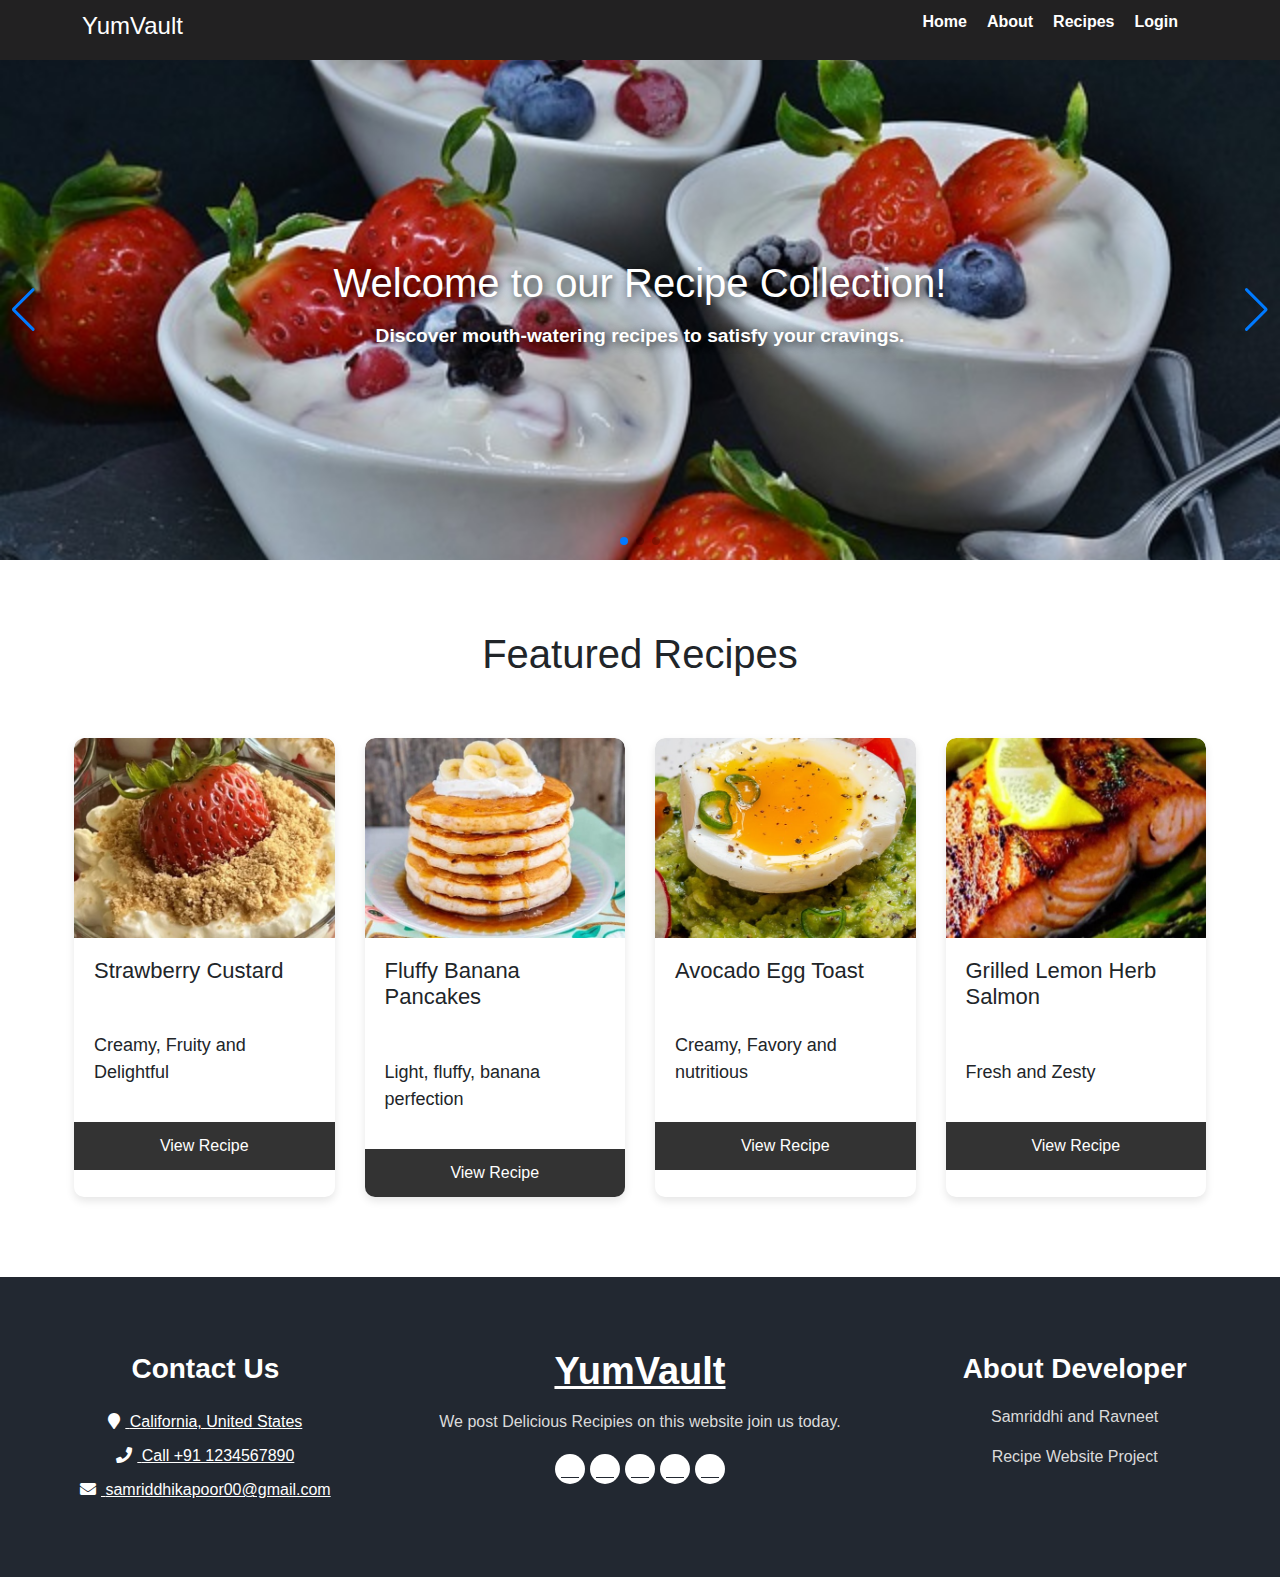
<file: index.html>
<!DOCTYPE html>
<html lang="en">

<head>
    <meta charset="UTF-8">
    <meta name="viewport" content="width=device-width, initial-scale=1.0">
    <title>YumVault</title>
    <!-- Style CSS -->
    <link rel="stylesheet" href="./css/styles.css">

    <!--  ICONS CDN-->
    <link rel="stylesheet" href="https://cdnjs.cloudflare.com/ajax/libs/font-awesome/5.15.3/css/all.min.css">

    <!-- Footer CSS -->
    <link rel="stylesheet" href="./css/footer.css">

    <!-- Bootstrap CDN -->
    <link href="https://cdn.jsdelivr.net/npm/bootstrap@5.3.3/dist/css/bootstrap.min.css" rel="stylesheet"
        integrity="sha384-QWTKZyjpPEjISv5WaRU9OFeRpok6YctnYmDr5pNlyT2bRjXh0JMhjY6hW+ALEwIH" crossorigin="anonymous">

</head>

<body>

    <!--  Navbar Section  -->
    <header>
        <div class="container">
            <h1 class="logo">
                <a class="home_logo" href="index.html">
                    YumVault
                </a>
            </h1>
            <div class="menu-icon" onclick="toggleMenu()">
                <i class="fas fa-bars"></i>
            </div>
            <nav>
                <ul class="nav-list">
                    <li><a href="index.html">Home</a></li>
                    <li><a href="about.html">About</a></li>
                    <li><a href="recipe.html">Recipes</a></li>
                     <!-- <li><a href="login.html">Login</a></li>  -->
                     <li id="loginNavItem"><a href="login.html">Login</a></li>
                <li id="logoutNavItem" style="display: none;">
                    <a href="#" id="logoutLink">Logout</a>
                    </ul>
            </nav>
        </div>
    </header>


    <!-- Hero Section with Carousel -->
    <section class="hero">
        <div class="swiper hero-swiper">
            <div class="swiper-wrapper">
                <div class="swiper-slide">
                    <img src="images/images/dish-1.jpg" alt="Delicious Dish">
                    <div class="hero-text">
                        <h2>Welcome to our Recipe Collection!</h2>
                        <p>Discover mouth-watering recipes to satisfy your cravings.</p>
                    </div>
                </div>
                <div class="swiper-slide">
                    <img src="images/images/dish-2.jpg" alt="Tasty Food">
                    <div class="hero-text">
                        <h2>Cooking Made Easy</h2>
                        <p>Find step-by-step guides to cook like a pro.</p>
                    </div>
                </div>
                <div class="swiper-slide">
                    <img src="images/images/dish-3.jpg" alt="Healthy Meal">
                    <div class="hero-text">
                        <h2>Healthy & Delicious</h2>
                        <p>Try nutritious meals that taste amazing.</p>
                    </div>
                </div>
            </div>

            <!-- Swiper navigation buttons -->
            <div class="swiper-button-next"></div>
            <div class="swiper-button-prev"></div>

            <!-- Swiper pagination (dots) -->
            <div class="swiper-pagination"></div>
        </div>
    </section>

    <!--Recipe section Cards-->
    <section class="recipes">
        <h1>Featured Recipes</h1>
        <div class="recipe-section">
            <div class="recipe-card">
                <img src="images/images/Strawberry custard.jpg" alt="">
                <h2>Strawberry Custard</h2>
                <p> Creamy, Fruity and Delightful </p>
                <a   href="/recipe.html" class="view-recipe" data-title="Strawberry Custard" data-image="images/images/Strawberry custard.jpg"
                    data-id="1" data-description="Delicious strawberry custard with a creamy texture." >View Recipe</a>
            </div>

            <div class="recipe-card">
                <img src="images/images/bananapancakes.jpg" alt="">
                <h2>Fluffy Banana Pancakes</h2>
                <p>Light, fluffy, banana perfection</p>
                <a  href="/recipe.html" class="view-recipe" data-title="Strawberry Custard" data-image="images/images/bananapancakes.jpg"
                    data-id="2" data-description="Delicious strawberry custard with a creamy texture." >View Recipe</a>
            </div>
            <div class="recipe-card">
                <img src="images/images/avocado egg.jpg" alt="">
                <h2>Avocado Egg Toast</h2>
                <p>Creamy, Favory and nutritious</p>
                <!-- <a href="#">View Recipe</a> -->
                <a   href="/recipe.html" class="view-recipe" data-title="Strawberry Custard" data-image="images/images/avocado egg.jpg"
                    data-id="3" data-description="Delicious strawberry custard with a creamy texture.">View Recipe</a>
            </div>
            <div class="recipe-card">
                <img src="images/images/salmon.jpg" alt="">
                <h2>Grilled Lemon Herb Salmon</h2>
                <p>Fresh and Zesty</p>
                <!-- <a href="#">View Recipe</a> -->
                <a  href="/recipe.html" class="view-recipe" data-title="Strawberry Custard" data-image="images/images/salmon.jpg"
                    data-id="4" data-description="Delicious strawberry custard with a creamy texture.">View Recipe</a>
            </div>
        </div>


        <!-- Modal Structure -->
        <!-- <div id="recipeModal" class="modal">
            <div class="modal-content" id="modal-content">
                <span class="close">&times;</span>
                <h2 id="modalTitle">Recipe Name</h2>
                <img id="modalImage" src="" alt="Recipe Image">
                <p id="recipeIngredients">Ingredients will appear here.....</p><br />
                <hr /><br />
                <p id="modalDescription">Recipe details will appear here...</p>
            </div>
        </div> -->
    </section>

    <!-- Footer section -->
    <footer class="footer_section">
        <div>
            <div class="row">
                <div class="col-md-4 footer-col">
                    <div class="footer_contact">
                        <h4>
                            Contact Us
                        </h4>
                        <div class="contact_link_box">
                            <a href="">
                                <i class="fa fa-map-marker" aria-hidden="true"></i>
                                <span>
                                    California, United States
                                </span>
                            </a>
                            <a href="">
                                <i class="fa fa-phone" aria-hidden="true"></i>
                                <span>
                                    Call +91 1234567890
                                </span>
                            </a>
                            <a href="mailto:samriddhikapoor00@gmail.com">
                                <i class="fa fa-envelope" aria-hidden="true"></i>
                                <span>
                                    samriddhikapoor00@gmail.com
                                </span>
                            </a>
                        </div>
                    </div>
                </div>
                <div class="col-md-4 footer-col">
                    <div class="footer_detail">
                        <a href="" class="footer-logo">
                            YumVault
                        </a>
                        <p>
                            We post Delicious Recipies on this website join us today.
                        </p>
                        <div class="footer_social">
                            <a href="https://facebook.com" target="_blank">
                                <i class="fa fa-fw fa-facebook"></i>
                            </a>
                            <a href="https://twitter.com" target="_blank">
                                <i class="fa fa-twitter" aria-hidden="true"></i>
                            </a>
                            <a href="https://www.linkedin.com/" target="_blank">
                                <i class="fa fa-linkedin" aria-hidden="true"></i>
                            </a>
                            <a href="https://instagram.com" target="_blank">
                                <i class="fa fa-instagram" aria-hidden="true"></i>
                            </a>
                            <a href="https://pinterest.com" target="_blank">
                                <i class="fa fa-pinterest" aria-hidden="true"></i>
                            </a>
                        </div>
                    </div>
                </div>
                <div class="col-md-4 footer-col">
                    <h4>
                        About Developer
                    </h4>
                    <p>
                        Samriddhi and Ravneet
                    </p>
                    <p>
                        Recipe Website Project
                    </p>
                </div>
            </div>

        </div>
    </footer>
    <!-- footer section -->






    <!-- For the navbar section  -->
    <script>
        function toggleMenu() {
            document.querySelector(".nav-list").classList.toggle("active");

        }
    </script>

    <!-- Add these right before your closing </body> tag -->
    <link rel="stylesheet" href="https://cdn.jsdelivr.net/npm/swiper@10/swiper-bundle.min.css" />
    <script src="https://cdn.jsdelivr.net/npm/swiper@10/swiper-bundle.min.js"></script>

    <!-- Custom Javascript for the modal -->
    <script src="./js/a.js"></script>

    <!-- For Bootstrap -->
    <script src="https://cdn.jsdelivr.net/npm/bootstrap@5.3.3/dist/js/bootstrap.bundle.min.js"
        integrity="sha384-YvpcrYf0tY3lHB60NNkmXc5s9fDVZLESaAA55NDzOxhy9GkcIdslK1eN7N6jIeHz"
        crossorigin="anonymous"></script>

</body>

</html>



<!-- Commented Code -->

<!-- <section class="hero">
    <div class="hero-section">
        <h2>Welcome to our Recipe Collection!</h2>
        <p>Search mouth watering recipes to satisfy your craving.</p>

         <form action="#" class="search-box">
                <input type="text" placeholder="Search Recipe">
                <button>Search</button> 

        </form>  
    </div>
</section> -->
<!-- Swiper CSS -->
<!-- <link rel="stylesheet" href="https://cdn.jsdelivr.net/npm/swiper@10/swiper-bundle.min.css" />

<!- Hero Section with Carousel -->
<!-- <section class="hero">
    <div class="swiper hero-swiper">
        <div class="swiper-wrapper">
            <div class="swiper-slide">
                <img src="images/images/dish-1.jpg" alt="Delicious Dish">
                <div class="hero-text">
                    <h2>Welcome to our Recipe Collection!</h2>
                    <p>Discover mouth-watering recipes to satisfy your cravings.</p>
                </div>
            </div>
            <div class="swiper-slide">
                <img src="images/images/dish-2.jpg" alt="Tasty Food">
                <div class="hero-text">
                    <h2>Cooking Made Easy</h2>
                    <p>Find step-by-step guides to cook like a pro.</p>
                </div>
            </div>
            <div class="swiper-slide">
                <img src="images/images/dish-3.jpg" alt="Healthy Meal">
                <div class="hero-text">
                    <h2>Healthy & Delicious</h2>
                    <p>Try nutritious meals that taste amazing.</p>
                </div>
            </div>
        </div>
        
        <!- Swiper navigation buttons
        <div class="swiper-button-next"></div>
        <div class="swiper-button-prev"></div>
        
        <!- Swiper pagination (dots) -->
<!--       <div class="swiper-pagination"></div>
    </div>
</section> 

<!-Swiper JS -->
<!-- <script src="https://cdn.jsdelivr.net/npm/swiper@10/swiper-bundle.min.js"></script>

<script>
    var swiper = new Swiper(".hero-swiper", {
        loop: true,
        autoplay: {
            delay: 4000,
            disableOnInteraction: false,
        },
        pagination: {
            el: ".swiper-pagination",
            clickable: true,
        },
        navigation: {
            nextEl: ".swiper-button-next",
            prevEl: ".swiper-button-prev",
        },
    });
</script> -->
</file>
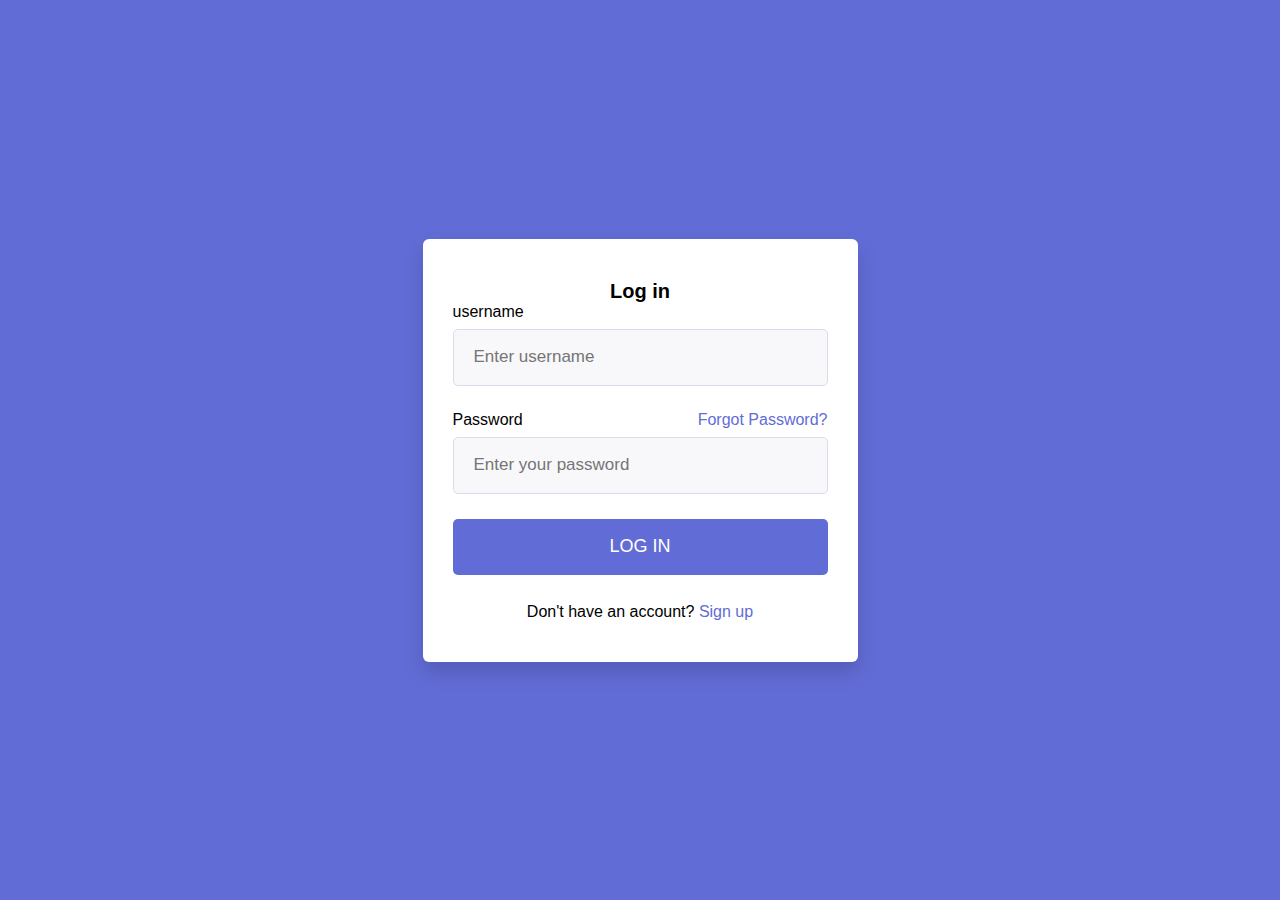
<file: admin_dash.html>
<!DOCTYPE html>
<html lang="en">
<head>
    <meta charset="UTF-8">
    <meta name="viewport" content="width=device-width, initial-scale=1.0">
    <title>Admin Dashboard - YumVault</title>
    <link rel="stylesheet" href="./css/styles.css">
    <link rel="stylesheet" href="https://cdnjs.cloudflare.com/ajax/libs/font-awesome/5.15.3/css/all.min.css">
    <link href="https://cdn.jsdelivr.net/npm/bootstrap@5.3.3/dist/css/bootstrap.min.css" rel="stylesheet">
    <link rel="stylesheet" href="./css/admin.css">
</head>
<body>
    <header>
        <div class="container">
            <h1 class="logo">
                <a class="home_logo" href="index.html">
                    YumVault
                </a>
            </h1>
            <nav>
                <ul class="nav-list">
                    <li><a href="index.html">Home</a></li>
                    <li><a href="about.html">About</a></li>
                    <li><a href="recipe.html">Recipes</a></li>
                    <li><a href="login.html">Login</a></li>
                </ul>
            </nav>
        </div>
    </header>

    <div class="admin-container">
        <!-- Sidebar -->
        <div class="sidebar">
            <div class="sidebar-header">
                <h3><i class="fas fa-user-shield"></i> Admin Panel</h3>
            </div>
            <ul class="sidebar-menu">
                <!-- <li class="active"><i class="fas fa-tachometer-alt"></i> Dashboard</li>
                <li><i class="fas fa-utensils"></i> Recipes</li>
                <li><i class="fas fa-users"></i> Users</li>
                <li><i class="fas fa-cog"></i> Settings</li> -->
                <li class="active"><i class="fas fa-utensils"></i> Recipes Dashboard</li>
            </ul>
        </div>

        <!-- Main Content -->
        <div class="main-content">
            <div class="dashboard-header">
                <h2>Recipe Management</h2>
                <button class="logout-btn" id="logoutBtn"><i class="fas fa-sign-out-alt"></i> Logout</button>
            </div>

            <button class="add-btn" id="addRecipeBtn"><i class="fas fa-plus"></i> Add New Recipe</button>

            <div class="card">
                <div class="table-responsive">
                    <table id="recipesTable">
                        <thead>
                            <tr>
                                <th>ID</th>
                                <th>Image</th>
                                <th>Title</th>
                                <th>Actions</th>
                               
                            </tr>
                        </thead>
                        <tbody>
                            <!-- Recipe data will be loaded here -->
                        </tbody>
                    </table>
                </div>
            </div>
        </div>
    </div>

    <!-- Add/Edit Recipe Modal -->
    <div class="modal" id="recipeModal">
        <div class="modal-content">
            <div class="modal-header">
                <h3 id="modalTitle">Add New Recipe</h3>
                <button class="close-btn" id="closeModal">&times;</button>
            </div>
            <form id="recipeForm">
                <input type="hidden" id="recipeId">
                <div class="form-group">
                    <label for="recipeTitle">Title</label>
                    <input type="text" id="recipeTitle" required>
                </div>
                <div class="form-group">
                    <label for="recipeDescription">Description</label>
                    <input type="text" id="recipeDescription" required>
                </div>
                <div class="form-group">
                    <label for="recipeIngredients">Ingredients</label>
                    <textarea id="recipeIngredients" required></textarea>
                </div>
                <div class="form-group">
                    <label for="recipeImage">Image URL</label>
                    <input type="text" id="recipeImage" required>
                </div>
                <div class="modal-footer">
                    <button type="button" class="cancel-btn" id="cancelBtn">Cancel</button>
                    <button type="submit" class="save-btn">Save</button>
                </div>
            </form>
        </div>
    </div>

    <script src="./js/admin.js"></script>
</body>
</html>
</file>
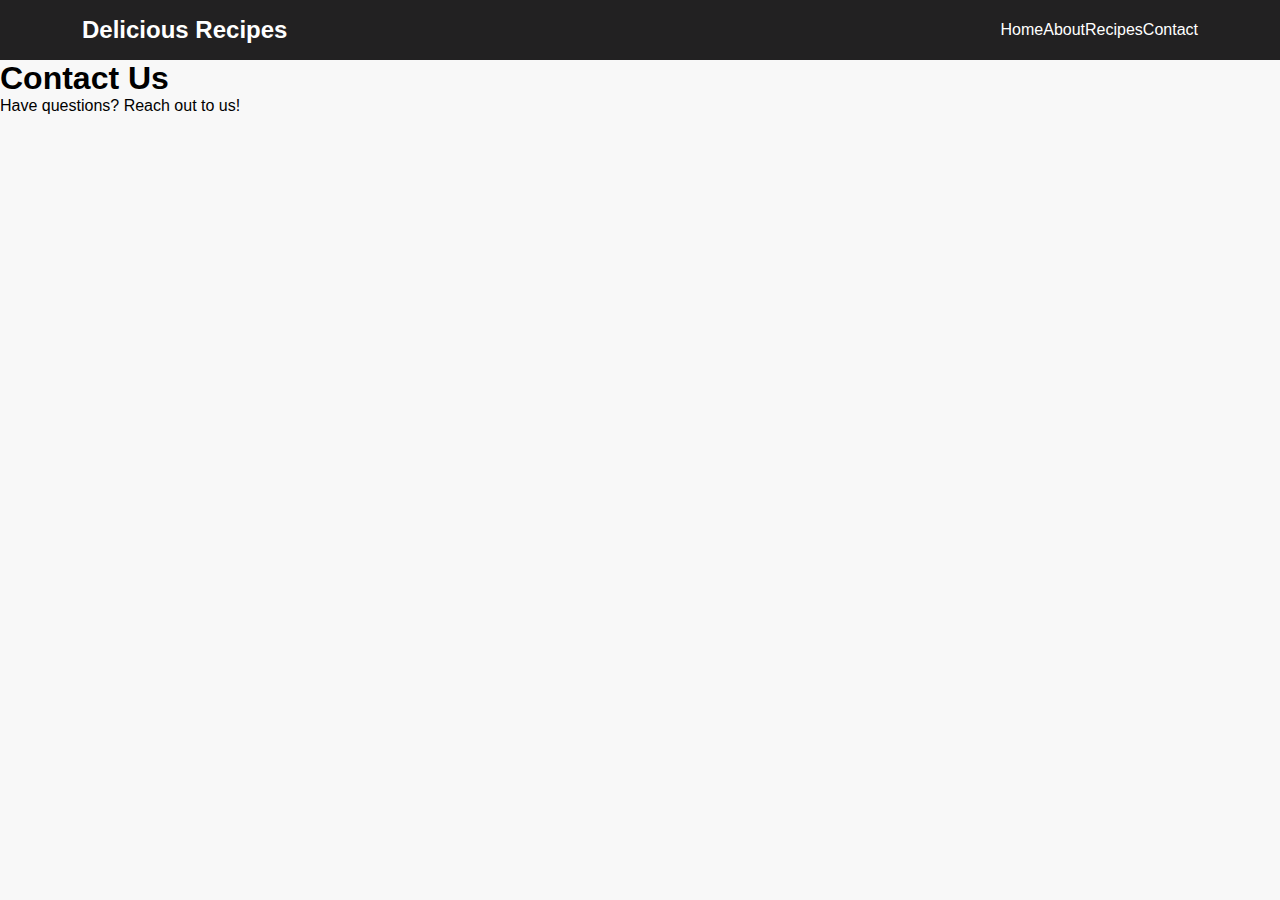
<file: contact.html>
<!DOCTYPE html>
<html lang="en">

<head>
    <meta charset="UTF-8">
    <meta name="viewport" content="width=device-width, initial-scale=1.0">
    <title>Contact Us</title>
    <link rel="stylesheet" href="./css/styles.css">

</head>

<body>
    <header>
        <div class="container">
            <h1 class="logo">
                <a class="home_logo" href="index.html">
                    Delicious Recipes
                </a>
            </h1>
            <div class="menu-icon" onclick="toggleMenu()">
                <i class="fas fa-bars"></i>
            </div>
            <ul class="nav-list">
                <li><a href="index.html">Home</a></li>
                <li><a href="about.html">About</a></li>
                <li><a href="recipe.html">Recipes</a></li>
                <li><a href="contact.html">Contact</a></li>
            </ul>
            </nav>
        </div>
    </header>
    
    <section class="contact">
        <h1>Contact Us</h1>
        <p>Have questions? Reach out to us!</p>
    </section>
    <script>
        function toggleMenu() {
            document.querySelector(".nav-list").classList.toggle("active");
        }
    </script>
</body>

</html>
</file>
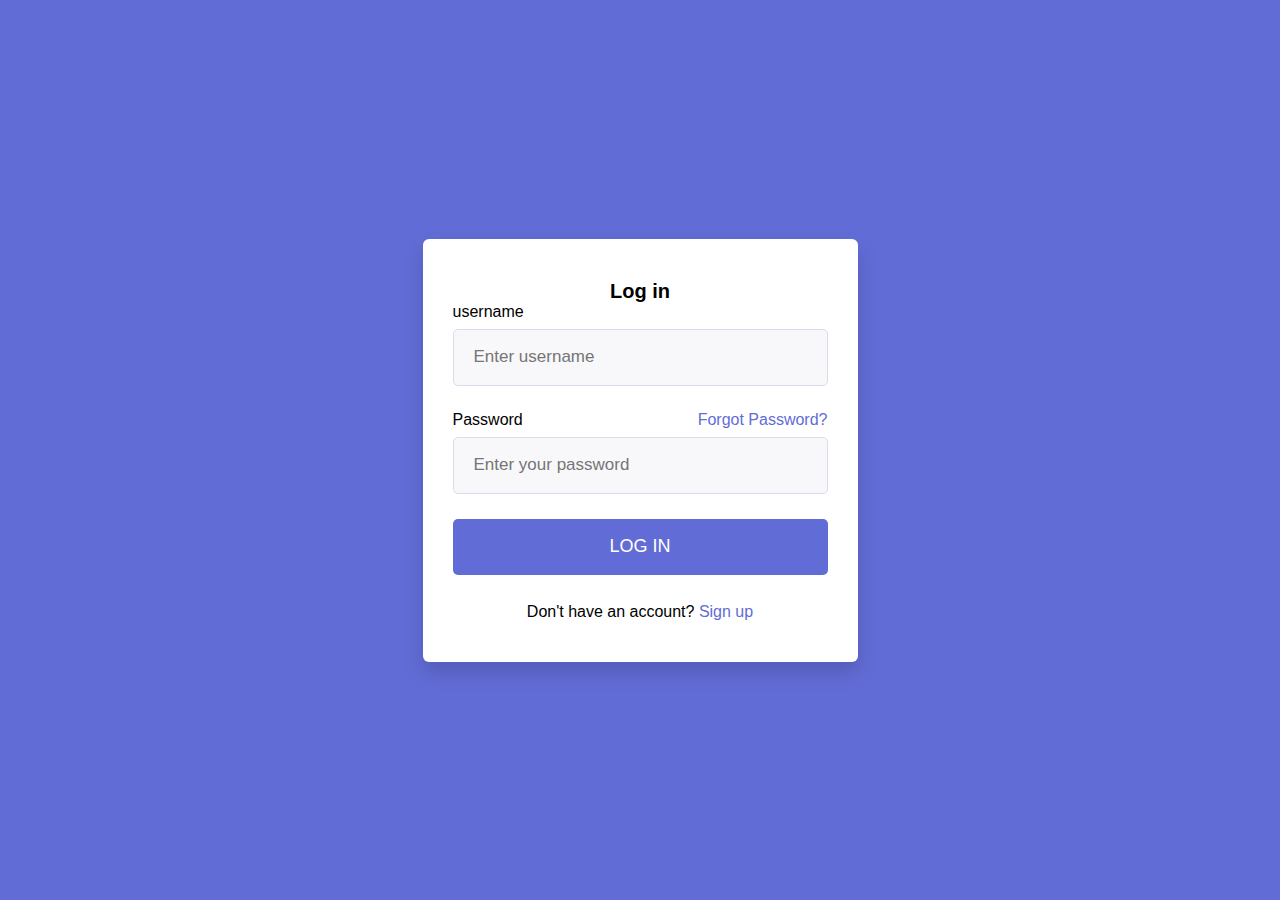
<file: login.html>
<!DOCTYPE html>
<html lang="en">

<head>
  <meta charset="UTF-8">
  <meta name="viewport" content="width=device-width, initial-scale=1.0">
  <title>Login</title>
  <!-- <link rel="stylesheet" href="styles.css"> -->
  <link rel="stylesheet" href="css/login.css">
</head>

<body>
 
  <div class="login_form">
    <!-- Login form container -->
    <form id="loginForm" ,action="#">
      <h3>Log in </h3>
      <!-- Email input box -->
      <div class="input_box">
        <label for="username">username</label>
        <input type="text" id="username" placeholder="Enter username" required />
      </div>
      <!-- Paswwrod input box -->
      <div class="input_box">
        <div class="password_title">
          <label for="password">Password</label>
          <a href="#">Forgot Password?</a>
        </div>
        <input type="password" id="password" placeholder="Enter your password" required />
      </div>
      <!-- Login button -->
      <button type="submit">Log In</button>
      <p class="sign_up">Don't have an account? <a href="/signup.html">Sign up</a></p>
    </form>
  </div>
  <script src="./js/login.js"></script>


</body>

</html>
</file>
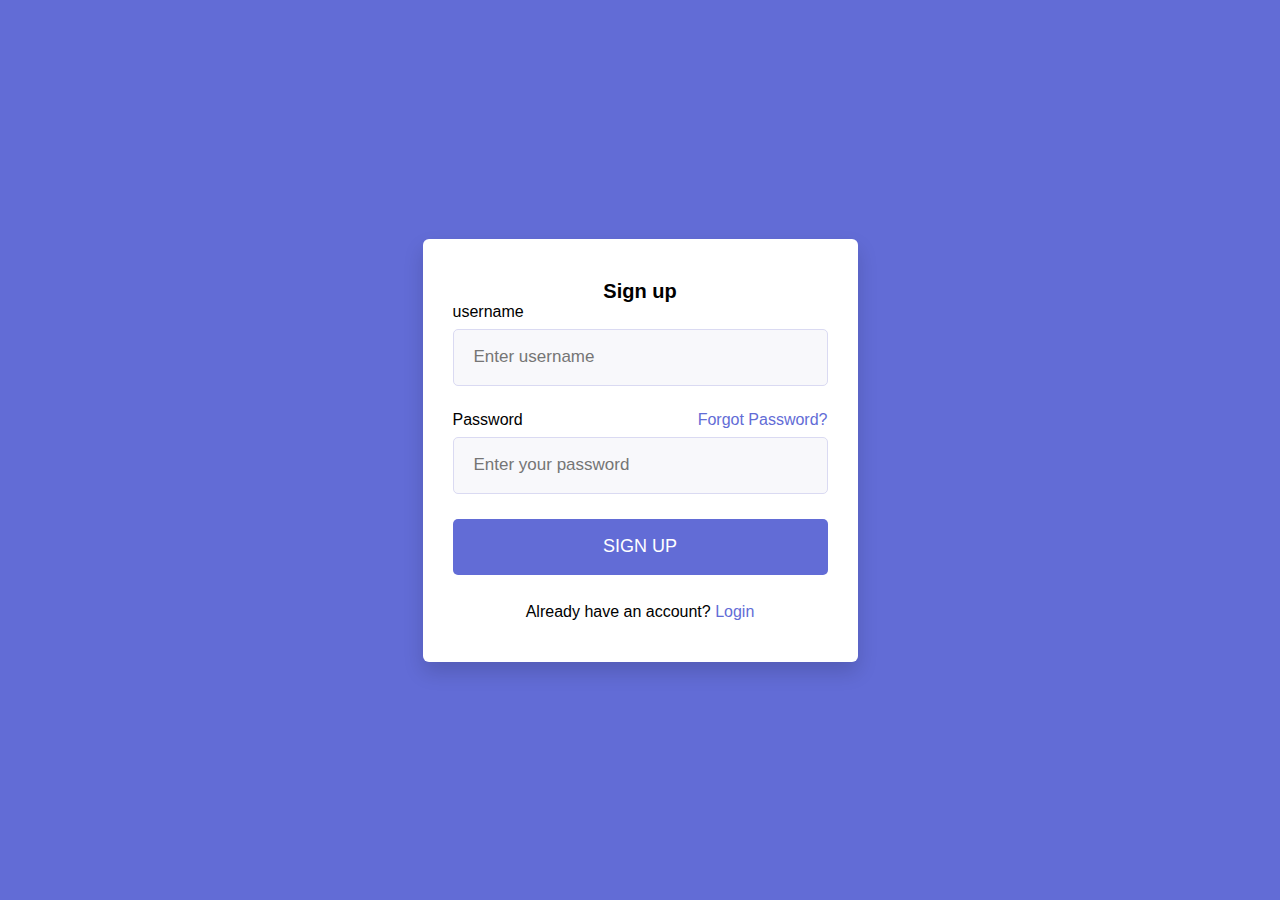
<file: signup.html>
<!DOCTYPE html>
<html lang="en">

<head>
    <meta charset="UTF-8">
    <meta name="viewport" content="width=device-width, initial-scale=1.0">
    <title>Login</title>
    <!-- <link rel="stylesheet" href="styles.css"> -->
    <link rel="stylesheet" href="css/login.css">
</head>

<body>

    <div class="login_form">
        <!-- Login form container -->
        <form id="signupForm" ,action="#">
            <h3>Sign up </h3>
            <!-- Email input box -->
            <div class="input_box">
                <label for="username">username</label>
                <input type="text" id="username" placeholder="Enter username" required />
            </div>
            <!-- Paswwrod input box -->
            <div class="input_box">
                <div class="password_title">
                    <label for="password">Password</label>
                    <a href="#">Forgot Password?</a>
                </div>
                <input type="password" id="password" placeholder="Enter your password" required />
            </div>
            <!-- Login button -->
            <button type="submit">Sign Up</button>
            <p class="sign_up">Already have an account? <a href="/login.html">Login</a></p>
        </form>
    </div>
    <script src="./js/signup.js"></script>


</body>

</html>
</file>
<file: css/styles.css>
*{
    margin: 0;
    padding: 0;
    box-sizing: border-box;
    font-family: 'Gill Sans', 'Gill Sans MT', Calibri, 'Trebuchet MS', sans-serif;
}

body{
    width: 100%;
    min-height: 100vh;
    background: #f8f8f8;
}

header{
    height: 60px;
    width: 100%;
    background: #222122;
    color: #fff;
    display: flex;
    align-items: center;
}
.container{
    width: 90%;
    margin: 0 auto;
    display: flex;
    align-items: center;
    justify-content: space-between;

}
.nav-list{
    display: none;

}
nav ul li{
    list-style: none;
    display: inline;
    margin-right: 20px;
    font-weight: 550;

}

.logo{
    font-size: 24px;
}

.hero{
    width: 100%;
    background-size: cover;
    background-position: center;
    color: #fff;
    text-align: center;
    margin-bottom: 20px;

}


.hero-text {
    position: relative;
    top: 50%;
    left: 50%;
    transform: translate(-50%, -50%);
    text-align: center;
    color: white;
    font-size: 1.8rem;
    font-weight: bold;
    /* text-shadow: 2px 2px 10px rgba(0, 0, 0, 0.8); */
}

.swiper-button-next, .swiper-button-prev {
    color: white;
}

.swiper-pagination-bullet {
    background: white;
}

.her0 h2{
    font-size: 36px;
    margin-bottom: 10 px;

}

.hero p{
    font-size: 20px;
    margin-bottom: 10px;

}
.search-box{
    max-width: 550px;
    margin: 15px auto;
    display: flex;
    align-items: center;
    justify-content: center;
    
}

.search-box input{
    width: 70%;
    padding: 10px;
    outline: none;
    border: 0;
    border-radius: 5px 0 0 5px;
    font-size: 1rem;
    border: 1px solid rgb(247, 37, 9);
}
.search-box button{
    
    padding: 10px 20px;
    outline: none;
    border: 0;
    border-radius: 0 5px 5px 0;
    font-size: 1rem;
    background: rgb(247, 37, 9);
    color: #fff;
    cursor: pointer;

}


.recipes{
    padding: 50px 0;
}

.recipes h1{
    text-align: center;
    margin-bottom: 30px;

}

.recipe-section{
    width: 90%;
    margin: 0 auto;
    display: grid;
    grid-template-columns: repeat(auto-fit, minmax(250px, 1fr));
    column-gap: 10px;
}

.recipe-card{
    background: #fff;
    margin: 30px 10px;
    border-radius: 8px;
    border-radius: 1px solid #ccc;
    overflow: hidden;
    box-shadow: 0 4px 8px rgb(0, 0, 0, 0.1);
}

.recipe-card img{
    width: 100%;
    height: 200px;
    object-fit: cover;
    border-top-left-radius: 10px;
    border-top-right-radius: 10px;
}
.recipe-card h2{
    font-size: 22px;
    padding: 20px;
}
.recipe-card p{
    font-size: 18px;
    padding: 20px;
}

.recipe-card a{
    display: block;
    text-align: center;
    text-decoration: none;
    background: #333;
    color: #fff;
    padding: 15px 0;

}


footer{
    background: #333;
    padding: 20px 0;
    color: #fff;
    text-align: center;

}
.menu-icon{
    font-size: 24px;
    padding: 20px;
    text-align: right;
    cursor: pointer;
    display: block;

}





body {
    margin: 0;
    font-family: 'Arial', sans-serif;
}

header {
    height: 60px;
    width: 100%;
    background: #222122;
    color: #fff;
    display: flex;
    align-items: center;
    padding: 0 20px;
}

.container {
    width: 90%;
    margin: 0 auto;
    display: flex;
    align-items: center;
    justify-content: space-between;
}

.nav-list {
    display: flex;
    list-style: none;
    padding: 0;
}

.nav-list a {
    color: #fff;
    text-decoration: none;
}

.nav-list a:hover {
    color: #ffd700;
}


.menu-icon {
    display: none;
    font-size: 24px;
    cursor: pointer;
}

@media screen and (max-width: 768px) {
    .nav-list {
        display: none;
        flex-direction: column;
        position: absolute;
        top: 60px;
        right: 0;
        background: #222122;
        width: 100%;
        text-align: center;
        z-index: 999;
    }

    .nav-list.active {
        display: flex;
    }

    .menu-icon {
        padding:0px;
        text-align: right;
        display: block;
        cursor: pointer;
        display: block;
        margin-left: 6cm;
    }
}

.section{
    width: 100%;
    min-height: 100vh;
    background-color: #ddd;
    
    
}


.content-section{
    float: left;
    width:55%;

}
.container2{
    width: 80%;
    display: block;
    margin: auto;
    padding-top: 100px;
}

.image-section{
    float: right;
    width: 40%;

}
 .image-section img{
    width:100%;
    height: auto;

 }

 .content-section .title{
    text-transform: uppercase;
    font-size: 28px;
 }

 .content-section .content h3{
    margin-top: 20px;
    color: #5d5d5d;
    font-size:  15px;

 }

 .content-section .content p{
    margin-top: 20px;
    font-family: sans-serif;
    font-size: 17px;
    line-height: 1.5;

 }

 .content-section .content .button a{
    background-color: #3d3d3d;
    padding: 12px 40px ;
    text-decoration: none;
    color: #fff;
    font-size: 25px;
    letter-spacing: 1.5px;
 }


 .content-section .content .button{
    margin-top: 30px;

 }
 .content-section .content .button a:hover{
    background-color: #a52a2a;
    color: #fff;

 }
 .content-section .social{
    margin-top: 40px;
 }
 .content-section .social i{
    color:#a52a2a;
    font-size: 30px;
    padding:0px 10px ;
 }





 .recipe-card {
    background: #fff;
    margin: 30px 10px;
    border-radius: 10px;
    overflow: hidden;
    position: relative;
    transition: transform 0.4s ease, box-shadow 0.4s ease;
    box-shadow: 0 4px 8px rgba(0, 0, 0, 0.1);
}

.recipe-card::before {
    content: "";
    position: absolute;
    top: 0;
    left: 0;
    width: 100%;
    height: 100%;
    background: rgba(0, 0, 0, 0.3);
    opacity: 0;
    transition: opacity 0.4s ease;
    z-index: 1;
}

.recipe-card:hover::before {
    opacity: 1;
}

.recipe-card:hover {
    transform: scale(1.08);
    box-shadow: 0 12px 24px rgba(0, 0, 0, 0.3);
}

.recipe-card img {
    width: 100%;
    height: 200px;
    object-fit: cover;
    border-top-left-radius: 10px;
    border-top-right-radius: 10px;
    transition: transform 0.4s ease;
}

.recipe-card:hover img {
    transform: scale(1.1);
}

.recipe-card h2 {
    font-size: 22px;
    padding: 20px;
    transition: transform 0.3s ease;
    position: relative;
    z-index: 2;
}

.recipe-card:hover h2 {
    transform: translateY(-10px);
    color: #353231;
}

.recipe-card a {
    display: block;
    text-align: center;
    text-decoration: none;
    background: #333;
    color: #fff;
    padding: 12px 0;
    transition: background 0.3s ease, transform 0.3s ease;
    position: relative;
    z-index: 2;
}

.recipe-card:hover a {
    background: #3e3c3b;
    transform: translateY(-5px);
}




 

/* modal style */

/* Modal Styles */
.modal {
    display: none; /* Hidden by default */
    position: fixed;
    z-index: 1000;
    left: 0;
    top: 0;
    width: 100%;
    height: 100%;
    background: rgba(0, 0, 0, 0.7);
    justify-content: center;
    align-items: center;
}

.modal-content {
    background: #fff;
    padding: 20px;
    width: 50%;
    max-width: 500px;
    text-align: center;
    border-radius: 8px;
    box-shadow: 0 5px 15px rgba(0, 0, 0, 0.3);
    position: relative;
    animation: fadeIn 0.3s ease-in-out;
}

.modal-content h2 {
    margin-bottom: 10px;
}

.modal-content img {
    width: 100%;
    max-height: 300px;
    object-fit: cover;
    border-radius: 8px;
    margin-bottom: 15px;
}

.modal-content p {
    font-size: 16px;
    color: #333;
}

.close {
    position: absolute;
    top: 10px;
    right: 15px;
    font-size: 24px;
    cursor: pointer;
    color: #ff5722;
}

.close:hover {
    color: red;
}

/* Modal Fade-In Animation */
@keyframes fadeIn {
    from {
        opacity: 0;
        transform: scale(0.8);
    }
    to {
        opacity: 1;
        transform: scale(1);
    }
}

.home_logo{
    text-decoration: none !important;
    color: white
}






/* Hero Swiper Styles */
.hero {
    width: 100%;
    height: 500px;
    position: relative;
    overflow: hidden;
}

.hero-swiper {
    width: 100%;
    height: 100%;
}

.swiper-slide {
    position: relative;
}

.swiper-slide img {
    width: 100%;
    height: 100%;
    object-fit: cover;
}

.hero-text {
    position: absolute;
    top: 50%;
    left: 50%;
    transform: translate(-50%, -50%);
    text-align: center;
    color: white;
    z-index: 10;
    text-shadow: 2px 2px 10px rgba(0, 0, 0, 0.8);
}

.hero-text h2 {
    font-size: 2.5rem;
    margin-bottom: 15px;
}

.hero-text p {
    font-size: 1.2rem;
}

/* Swiper navigation buttons */
.swiper-button-next, 
.swiper-button-prev {
    color: white;
    /* background: rgba(0, 0, 0, 0.3); */
    width: 50px;
    height: 50px;
    border-radius: 50%;
    transition: all 0.3s ease;
}

.swiper-button-next:hover, 
.swiper-button-prev:hover {
    /* background: rgba(0, 0, 0, 0.6); */
}

.swiper-button-next::after, 
.swiper-button-prev::after {
    font-size: 1.5rem;
}

/* Swiper pagination */
.swiper-pagination-bullet {
    background: white;
    opacity: 0.7;
    width: 12px;
    height: 12px;
}

.swiper-pagination-bullet-active {
    background: #ff5722;
    opacity: 1;
}

.search-container {
    text-align: center;
    margin: 20px 0;
}

#searchInput {
    width: 50%;
    padding: 8px;
    border: 1px solid #ccc;
    border-radius: 5px;
}

button {
    padding: 8px 15px;
    margin-left: 10px;
    background-color: #222122;
    color: white;
    border: none;
    border-radius: 5px;
    cursor: pointer;
}

button:hover {
    background-color: #ffd700;
}
</file>
<file: css/footer.css>
.footer_section {
    overflow: hidden;
    background-color: #222831;
    color: #ffffff;
    padding: 75px 0 40px 0;
    text-align: center;
  }
  
  .footer_section h4 {
    font-size: 28px;
  }
  
  .footer_section h4,
  .footer_section .footer-logo {
    font-weight: 600;
    font-family: 'Gill Sans', 'Gill Sans MT', Calibri, 'Trebuchet MS', sans-serif;
    margin-bottom: 20px;
  }
  
  .footer_section p {
    color: #dbdbdb;
  }
  
  .footer_section .footer-col {
    margin-bottom: 30px;
  }
  
  .footer_section .footer_contact .contact_link_box {
    display: -webkit-box;
    display: -ms-flexbox;
    display: flex;
    -webkit-box-orient: vertical;
    -webkit-box-direction: normal;
    -ms-flex-direction: column;
    flex-direction: column;
  }
  
  .footer_section .footer_contact .contact_link_box a {
    margin: 5px 0;
    color: #ffffff;
  }
  
  .footer_section .footer_contact .contact_link_box a i {
    margin-right: 5px;
  }
  
  .footer_section .footer_contact .contact_link_box a:hover {
    color: #ffbe33;
  }
  
  .footer_section .footer-logo {
    display: block;
    font-weight: bold;
    font-size: 38px;
    line-height: 1;
    color: #ffffff;
  }
  
  .footer_section .footer_social {
    display: -webkit-box;
    display: -ms-flexbox;
    display: flex;
    -webkit-box-pack: center;
    -ms-flex-pack: center;
    justify-content: center;
    margin-top: 20px;
    margin-bottom: 10px;
  }
  
  .footer_section .footer_social a {
    display: -webkit-box;
    display: -ms-flexbox;
    display: flex;
    -webkit-box-pack: center;
    -ms-flex-pack: center;
    justify-content: center;
    -webkit-box-align: center;
    -ms-flex-align: center;
    align-items: center;
    color: #222831;
    width: 30px;
    height: 30px;
    border-radius: 100%;
    background-color: #ffffff;
    border-radius: 100%;
    margin: 0 2.5px;
    font-size: 18px;
  }
  
  .footer_section .footer_social a:hover {
    color: #ffbe33;
  }
  
  .footer_section .footer-info {
    text-align: center;
    margin-top: 25px;
  }
  
  .footer_section .footer-info p {
    color: #ffffff;
    margin: 0;
  }
  
  .footer_section .footer-info p a {
    color: inherit;
  }
</file>
<file: css/admin.css>
.admin-container {
    display: flex;
    min-height: calc(100vh - 60px);
}

.sidebar {
    width: 250px;
    background: #222122;
    color: #fff;
    padding: 20px 0;
}

.sidebar-header {
    padding: 0 20px 20px;
    border-bottom: 1px solid #444;
}

.sidebar-header h3 {
    margin: 0;
    font-size: 20px;
}

.sidebar-menu {
    list-style: none;
    padding: 0;
    margin: 20px 0;
}

.sidebar-menu li {
    padding: 10px 20px;
    cursor: pointer;
    transition: background 0.3s;
}

.sidebar-menu li:hover {
    background: #3e3c3b;
}

.sidebar-menu li.active {
    background: #ff5722;
}

.sidebar-menu li i {
    margin-right: 10px;
}

.main-content {
    flex: 1;
    padding: 20px;
    background: #f5f5f5;
}

.dashboard-header {
    display: flex;
    justify-content: space-between;
    align-items: center;
    margin-bottom: 20px;
    padding-bottom: 20px;
    border-bottom: 1px solid #ddd;
}

.dashboard-header h2 {
    margin: 0;
}

.logout-btn {
    background: #ff5722;
    color: #fff;
    border: none;
    padding: 8px 15px;
    border-radius: 5px;
    cursor: pointer;
}

.card {
    background: #fff;
    border-radius: 5px;
    box-shadow: 0 2px 5px rgba(0,0,0,0.1);
    padding: 20px;
    margin-bottom: 20px;
}

.table-responsive {
    overflow-x: auto;
}

table {
    width: 100%;
    border-collapse: collapse;
}

th, td {
    padding: 12px 15px;
    text-align: left;
    border-bottom: 1px solid #ddd;
}

th {
    background: #f5f5f5;
    font-weight: 600;
}

tr:hover {
    background: #f9f9f9;
}

.action-btn {
    padding: 5px 10px;
    margin-right: 5px;
    border: none;
    border-radius: 3px;
    cursor: pointer;
}

.edit-btn {
    background: #2196F3;
    color: #fff;
}

.delete-btn {
    background: #f44336;
    color: #fff;
}

.add-btn {
    background: #4CAF50;
    color: #fff;
    padding: 10px 15px;
    border: none;
    border-radius: 5px;
    margin-bottom: 20px;
    cursor: pointer;
}

/* Modal styles */
.modal {
    display: none;
    position: fixed;
    z-index: 1000;
    left: 0;
    top: 0;
    width: 100%;
    height: 100%;
    background: rgba(0,0,0,0.5);
    justify-content: center;
    align-items: center;
}

.modal-content {
    background: #fff;
    padding: 20px;
    border-radius: 5px;
    width: 80%;
    max-width: 600px;
}

.modal-header {
    display: flex;
    justify-content: space-between;
    align-items: center;
    margin-bottom: 20px;
    padding-bottom: 10px;
    border-bottom: 1px solid #ddd;
}

.close-btn {
    background: none;
    border: none;
    font-size: 20px;
    cursor: pointer;
}

.form-group {
    margin-bottom: 15px;
}

.form-group label {
    display: block;
    margin-bottom: 5px;
    font-weight: 600;
}

.form-group input, .form-group textarea {
    width: 100%;
    padding: 8px;
    border: 1px solid #ddd;
    border-radius: 4px;
}

.form-group textarea {
    min-height: 100px;
}

.modal-footer {
    display: flex;
    justify-content: flex-end;
    margin-top: 20px;
}

.save-btn {
    background: #4CAF50;
    color: #fff;
    padding: 8px 15px;
    border: none;
    border-radius: 4px;
    cursor: pointer;
}

.cancel-btn {
    background: #f44336;
    color: #fff;
    padding: 8px 15px;
    border: none;
    border-radius: 4px;
    margin-right: 10px;
    cursor: pointer;
}
</file>
<file: styles.css>
*{
    margin: 0;
    padding: 0;
    box-sizing: border-box;
    font-family: sans-serif;
}

body{
    width: 100%;
    min-height: 100vh;
    background: #f8f8f8;
}

header{
    height: 60px;
    width: 100%;
    background: #222122;
    color: #fff;
    display: flex;
    align-items: center;
}
.container{
    width: 90%;
    margin: 0 auto;
    display: flex;
    align-items: center;
    justify-content: space-between;

}
.nav-list{
    display: none;

}
nav ul li{
    list-style: none;
    display: inline;
    margin-right: 20px;
    font-weight: 550;

}

.logo{
    font-size: 24px;
}

.hero{
    width: 100%;
    height: 400px;
    background: url(images/images/heo-image.jpg);
    background-repeat: no-repeat;
    background-size: cover;
    background-position: center;
    color: #fff;
    text-align: center;
    padding: 140px 0;
    margin-bottom: 20px;

}

.her0 h2{
    font-size: 36px;
    margin-bottom: 10 px;

}

.hero p{
    font-size: 20px;
    margin-bottom: 10px;

}
.search-box{
    max-width: 550px;
    margin: 15px auto;
    display: flex;
    align-items: center;
    justify-content: center;
    
}

.search-box input{
    width: 70%;
    padding: 10px;
    outline: none;
    border: 0;
    border-radius: 5px 0 0 5px;
    font-size: 1rem;
    border: 1px solid rgb(247, 37, 9);
}
.search-box button{
    
    padding: 10px 20px;
    outline: none;
    border: 0;
    border-radius: 0 5px 5px 0;
    font-size: 1rem;
    background: rgb(247, 37, 9);
    color: #fff;
    cursor: pointer;

}


.recipes{
    padding: 50px 0;
}

.recipes h1{
    text-align: center;
    margin-bottom: 30px;

}

.recipe-section{
    width: 90%;
    margin: 0 auto;
    display: grid;
    grid-template-columns: repeat(auto-fit, minmax(250px, 1fr));
    column-gap: 10px;
}

.recipe-card{
    background: #fff;
    margin: 30px 10px;
    border-radius: 8px;
    border-radius: 1px solid #ccc;
    overflow: hidden;
    box-shadow: 0 4px 8px rgb(0, 0, 0, 0.1);
}

.recipe-card img{
    width: 100%;
    height: 200px;
    object-fit: cover;
    border-top-left-radius: 10px;
    border-top-right-radius: 10px;
}
.recipe-card h2{
    font-size: 22px;
    padding: 20px;
}
.recipe-card p{
    font-size: 18px;
    padding: 20px;
}

.recipe-card a{
    display: block;
    text-align: center;
    text-decoration: none;
    background: #333;
    color: #fff;
    padding: 15px 0;

}


footer{
    background: #333;
    padding: 20px 0;
    color: #fff;
    text-align: center;

}
.menu-icon{
    font-size: 24px;
    padding: 20px;
    text-align: right;
    cursor: pointer;
    display: block;

}





body {
    margin: 0;
    font-family: 'Arial', sans-serif;
}

header {
    height: 60px;
    width: 100%;
    background: #222122;
    color: #fff;
    display: flex;
    align-items: center;
    padding: 0 20px;
}

.container {
    width: 90%;
    margin: 0 auto;
    display: flex;
    align-items: center;
    justify-content: space-between;
}

.nav-list {
    display: flex;
    list-style: none;
    padding: 0;
}

.nav-list a {
    color: #fff;
    text-decoration: none;
}

.nav-list a:hover {
    color: #ffd700;
}


.menu-icon {
    display: none;
    font-size: 24px;
    cursor: pointer;
}

@media screen and (max-width: 768px) {
    .nav-list {
        display: none;
        flex-direction: column;
        position: absolute;
        top: 60px;
        right: 0;
        background: #222122;
        width: 100%;
        text-align: center;
    }

    .nav-list.active {
        display: flex;
    }

    .menu-icon {
        padding:0px;
        text-align: right;
        display: block;
        cursor: pointer;
        display: block;
        margin-left: 6cm;
    }
}

.section{
    width: 100%;
    min-height: 100vh;
    background-color: #ddd;
    
    
}


.content-section{
    float: left;
    width:55%;

}
.container2{
    width: 80%;
    display: block;
    margin: auto;
    padding-top: 100px;
}

.image-section{
    float: right;
    width: 40%;

}
 .image-section img{
    width:100%;
    height: auto;

 }

 .content-section .title{
    text-transform: uppercase;
    font-size: 28px;
 }

 .content-section .content h3{
    margin-top: 20px;
    color: #5d5d5d;
    font-size:  15px;

 }

 .content-section .content p{
    margin-top: 20px;
    font-family: sans-serif;
    font-size: 17px;
    line-height: 1.5;

 }

 .content-section .content .button a{
    background-color: #3d3d3d;
    padding: 12px 40px ;
    text-decoration: none;
    color: #fff;
    font-size: 25px;
    letter-spacing: 1.5px;
 }


 .content-section .content .button{
    margin-top: 30px;

 }
 .content-section .content .button a:hover{
    background-color: #a52a2a;
    color: #fff;

 }
 .content-section .social{
    margin-top: 40px;
 }
 .content-section .social i{
    color:#a52a2a;
    font-size: 30px;
    padding:0px 10px ;
 }





 .recipe-card {
    background: #fff;
    margin: 30px 10px;
    border-radius: 10px;
    overflow: hidden;
    position: relative;
    transition: transform 0.4s ease, box-shadow 0.4s ease;
    box-shadow: 0 4px 8px rgba(0, 0, 0, 0.1);
}

.recipe-card::before {
    content: "";
    position: absolute;
    top: 0;
    left: 0;
    width: 100%;
    height: 100%;
    background: rgba(0, 0, 0, 0.3);
    opacity: 0;
    transition: opacity 0.4s ease;
    z-index: 1;
}

.recipe-card:hover::before {
    opacity: 1;
}

.recipe-card:hover {
    transform: scale(1.08);
    box-shadow: 0 12px 24px rgba(0, 0, 0, 0.3);
}

.recipe-card img {
    width: 100%;
    height: 200px;
    object-fit: cover;
    border-top-left-radius: 10px;
    border-top-right-radius: 10px;
    transition: transform 0.4s ease;
}

.recipe-card:hover img {
    transform: scale(1.1);
}

.recipe-card h2 {
    font-size: 22px;
    padding: 20px;
    transition: transform 0.3s ease;
    position: relative;
    z-index: 2;
}

.recipe-card:hover h2 {
    transform: translateY(-10px);
    color: #353231;
}

.recipe-card a {
    display: block;
    text-align: center;
    text-decoration: none;
    background: #333;
    color: #fff;
    padding: 12px 0;
    transition: background 0.3s ease, transform 0.3s ease;
    position: relative;
    z-index: 2;
}

.recipe-card:hover a {
    background: #3e3c3b;
    transform: translateY(-5px);
}




 

/* modal style */

/* Modal Styles */
.modal {
    display: none; /* Hidden by default */
    position: fixed;
    z-index: 1000;
    left: 0;
    top: 0;
    width: 100%;
    height: 100%;
    background: rgba(0, 0, 0, 0.7);
    justify-content: center;
    align-items: center;
}

.modal-content {
    background: #fff;
    padding: 20px;
    width: 50%;
    max-width: 500px;
    text-align: center;
    border-radius: 8px;
    box-shadow: 0 5px 15px rgba(0, 0, 0, 0.3);
    position: relative;
    animation: fadeIn 0.3s ease-in-out;
}

.modal-content h2 {
    margin-bottom: 10px;
}

.modal-content img {
    width: 100%;
    max-height: 300px;
    object-fit: cover;
    border-radius: 8px;
    margin-bottom: 15px;
}

.modal-content p {
    font-size: 16px;
    color: #333;
}

.close {
    position: absolute;
    top: 10px;
    right: 15px;
    font-size: 24px;
    cursor: pointer;
    color: #ff5722;
}

.close:hover {
    color: red;
}

/* Modal Fade-In Animation */
@keyframes fadeIn {
    from {
        opacity: 0;
        transform: scale(0.8);
    }
    to {
        opacity: 1;
        transform: scale(1);
    }
}
</file>
<file: css/login.css>
/* @import url('https://fonts.googleapis.com/css2?family=Montserrat:ital,wght@0,100..900;1,100..900&display=swap');
/* Resetting default styling and setting font-family */
* {
    margin: 0;
    padding: 0;
    box-sizing: border-box;
    font-family: "Montserrat", sans-serif;
}
body {
    width: 100%;
    min-height: 100vh;
    padding: 0 10px;
    display: flex;
    background: #626cd6;
    justify-content: center;
    align-items: center;
}
/* Login form styling */
.login_form {
    width: 100%;
    max-width: 435px;
    background: #fff;
    border-radius: 6px;
    padding: 41px 30px;
    box-shadow: 0 10px 20px rgba(0, 0, 0, 0.15);
}
.login_form h3 {
    font-size: 20px;
    text-align: center;
}
/* Google & Apple button styling */
.login_form .login_option {
    display: flex;
    width: 100%;
    justify-content: space-between;
    align-items: center;
}
.login_form .login_option .option {
    width: calc(100% / 2 - 12px);
}
.login_form .login_option .option a {
    height: 56px;
    display: flex;
    justify-content: center;
    align-items: center;
    gap: 12px;
    background: #F8F8FB;
    border: 1px solid #DADAF2;
    border-radius: 5px;
    margin: 34px 0 24px 0;
    text-decoration: none;
    color: #171645;
    font-weight: 500;
    transition: 0.2s ease;
}
.login_form .login_option .option a:hover {
    background: #ededf5;
    border-color: #626cd6;
}
.login_form .login_option .option a img {
    max-width: 25px;
}
.login_form p {
    text-align: center;
    font-weight: 500;
}
.login_form .separator {
    position: relative;
    margin-bottom: 24px;
}
/* Login option separator styling */
.login_form .separator span {
    background: #fff;
    z-index: 1;
    padding: 0 10px;
    position: relative;
}
.login_form .separator::after {
    content: '';
    position: absolute;
    width: 100%;
    top: 50%;
    left: 0;
    height: 1px;
    background: #C2C2C2;
    display: block;
}
form .input_box label {
    display: block;
    font-weight: 500;
    margin-bottom: 8px;
}
/* Input field styling */
form .input_box input {
    width: 100%;
    height: 57px;
    border: 1px solid #DADAF2;
    border-radius: 5px;
    outline: none;
    background: #F8F8FB;
    font-size: 17px;
    padding: 0px 20px;
    margin-bottom: 25px;
    transition: 0.2s ease;
}
form .input_box input:focus {
    border-color: #626cd6;
}
form .input_box .password_title {
    display: flex;
    justify-content: space-between;
    text-align: center;
}
form .input_box {
    position: relative;
}
a {
    text-decoration: none;
    color: #626cd6;
    font-weight: 500;
}
a:hover {
    text-decoration: underline;
}
/* Login button styling */
form button {
    width: 100%;
    height: 56px;
    border-radius: 5px;
    border: none;
    outline: none;
    background: #626CD6;
    color: #fff;
    font-size: 18px;
    font-weight: 500;
    text-transform: uppercase;
    cursor: pointer;
    margin-bottom: 28px;
    transition: 0.3s ease;
}
form button:hover {
    background: #4954d0;
}
</file>
